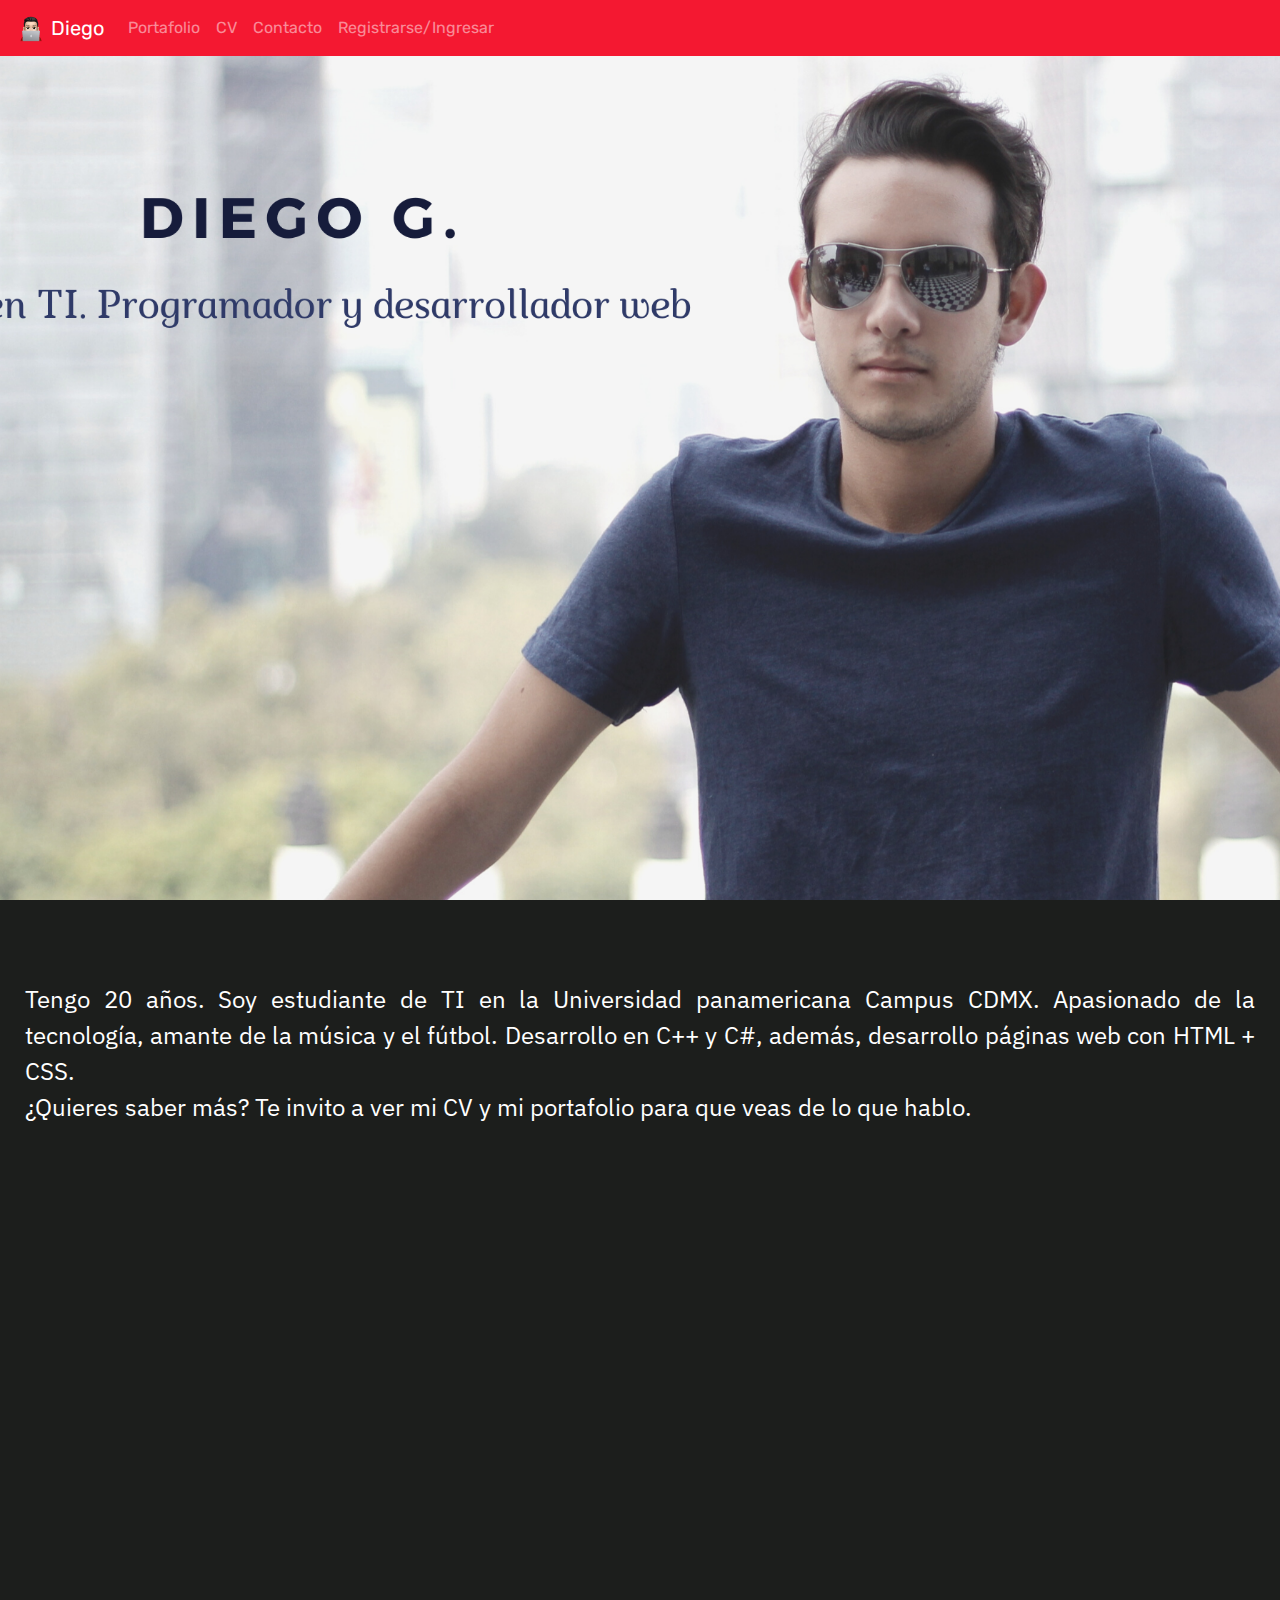
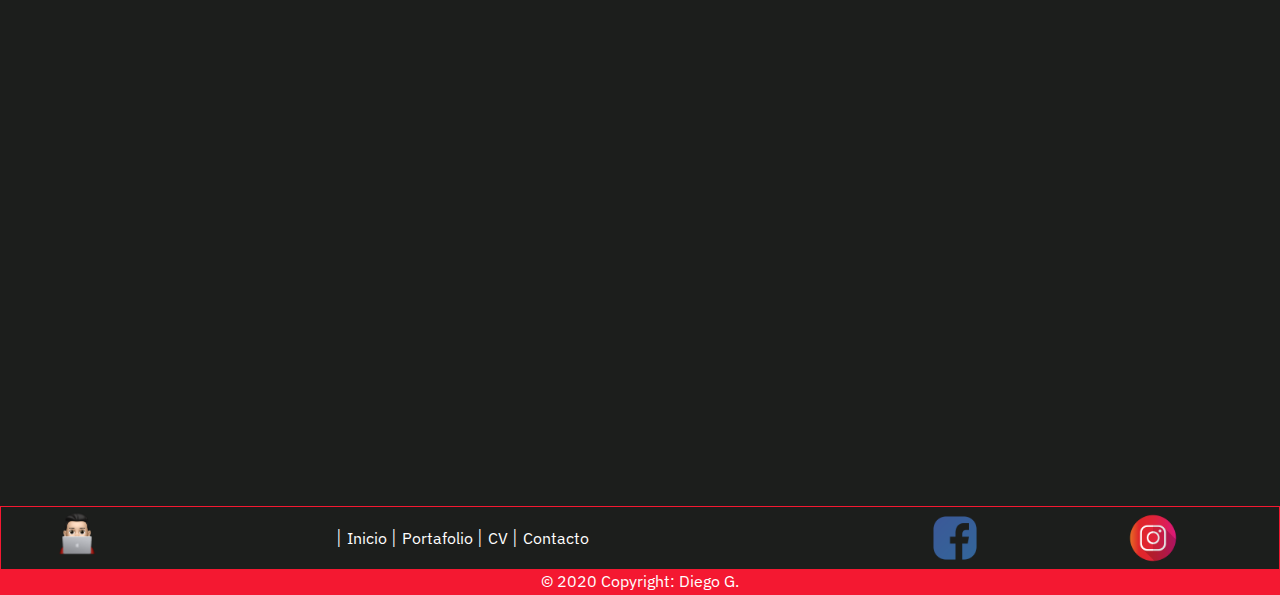
<file: index.html>
<!DOCTYPE html>
<html lang="en">
  <head>
    <meta charset="UTF-8" />
    <meta name="viewport" content="width=device-width, initial-scale=1.0" />
    <meta http-equiv="X-UA-Compatible" content="ie=edge" />
    <link rel="icon" type="image/png" href="img/memoji.PNG" />
    <link
      rel="stylesheet"
      href="https://stackpath.bootstrapcdn.com/bootstrap/4.5.2/css/bootstrap.min.css"
      integrity="sha384-JcKb8q3iqJ61gNV9KGb8thSsNjpSL0n8PARn9HuZOnIxN0hoP+VmmDGMN5t9UJ0Z"
      crossorigin="anonymous"
    />
    <link href="https://fonts.googleapis.com/css2?family=IBM+Plex+Sans:wght@200&family=Rubik:ital,wght@1,500&display=swap" rel="stylesheet"> 
    <link rel="stylesheet" href="CSS/styles.css"/>
    <title>Diego Guzmán</title>
  </head>
  <body>
          
     <nav class="navbar navbar-expand-md navbar-dark sticky-top">
         <a class="navbar-brand" href="index.html">
             <img src="img/memoji.PNG" width="30" height="30" class="d-inline-block align-top" alt="diego-memoji" >
             Diego
            </a>
             <div class="navbar-nav">
                <a class="nav-link" href="pages/Portafolio.html">Portafolio</a>
                <a class="nav-link" href="pages/CV.html">CV</a>
                <a class="nav-link" href="pages/Contacto.html">Contacto</a>
                <a class="nav-link" href="pages/reg.html">Registrarse/Ingresar</a>
            </div>
        </div>
    </nav>
    <div class="parallax" id="banner"></div>      
    <div id="aboutme">
       <p>Tengo 20 años. Soy estudiante de TI en la Universidad panamericana Campus CDMX. Apasionado de la tecnología, amante de la música y el fútbol. Desarrollo en C++ y C#, además, desarrollo páginas web con HTML + CSS.</br> ¿Quieres saber más? Te invito a ver mi CV y mi portafolio para que veas de lo que hablo. </p>
    </div>  
    <div class="parallax" id="banner"></div>
   <footer>
      <div class="container-fluid">
          <div class="row justify-content-around">
              <div class="col-md-2">
                <img src="img/memoji.PNG" height="50" width="50">
              </div>
              <div class="col-md-4 justify-content-center">
                  <p class="footerlinks">
                      <a href="index.html">Inicio</a>

                      <a href="pages/Portafolio.html">Portafolio</a>
                      
                      <a href="pages/CV.html">CV</a>
                      
                      <a href="pages/Contacto.html">Contacto</a>
                    </p>
              </div>
              <div class="col-md-4">
                <div class="row justify-content-around" id="socialesfooter">
                    <div class="col-md-1 justify-content-around">
                        <a href="https://www.facebook.com/profile.php?id=100019508301628"><img src="img/fb.png" width="50" height="50"></a>
                    </div>
                    <div class="col-md-1">
                        <a href="https://www.instagram.com/saydiegog/"><img src="img/ig.png" width="50" height="50"></a>
                    </div>   
                </div>
              </div>
          </div>
          <div class="row justify-content-center" id="copyright">
          <p> © 2020 Copyright: Diego G.</p>
          </div>
      </div>
   </footer>
  </body>
</html>
</file>
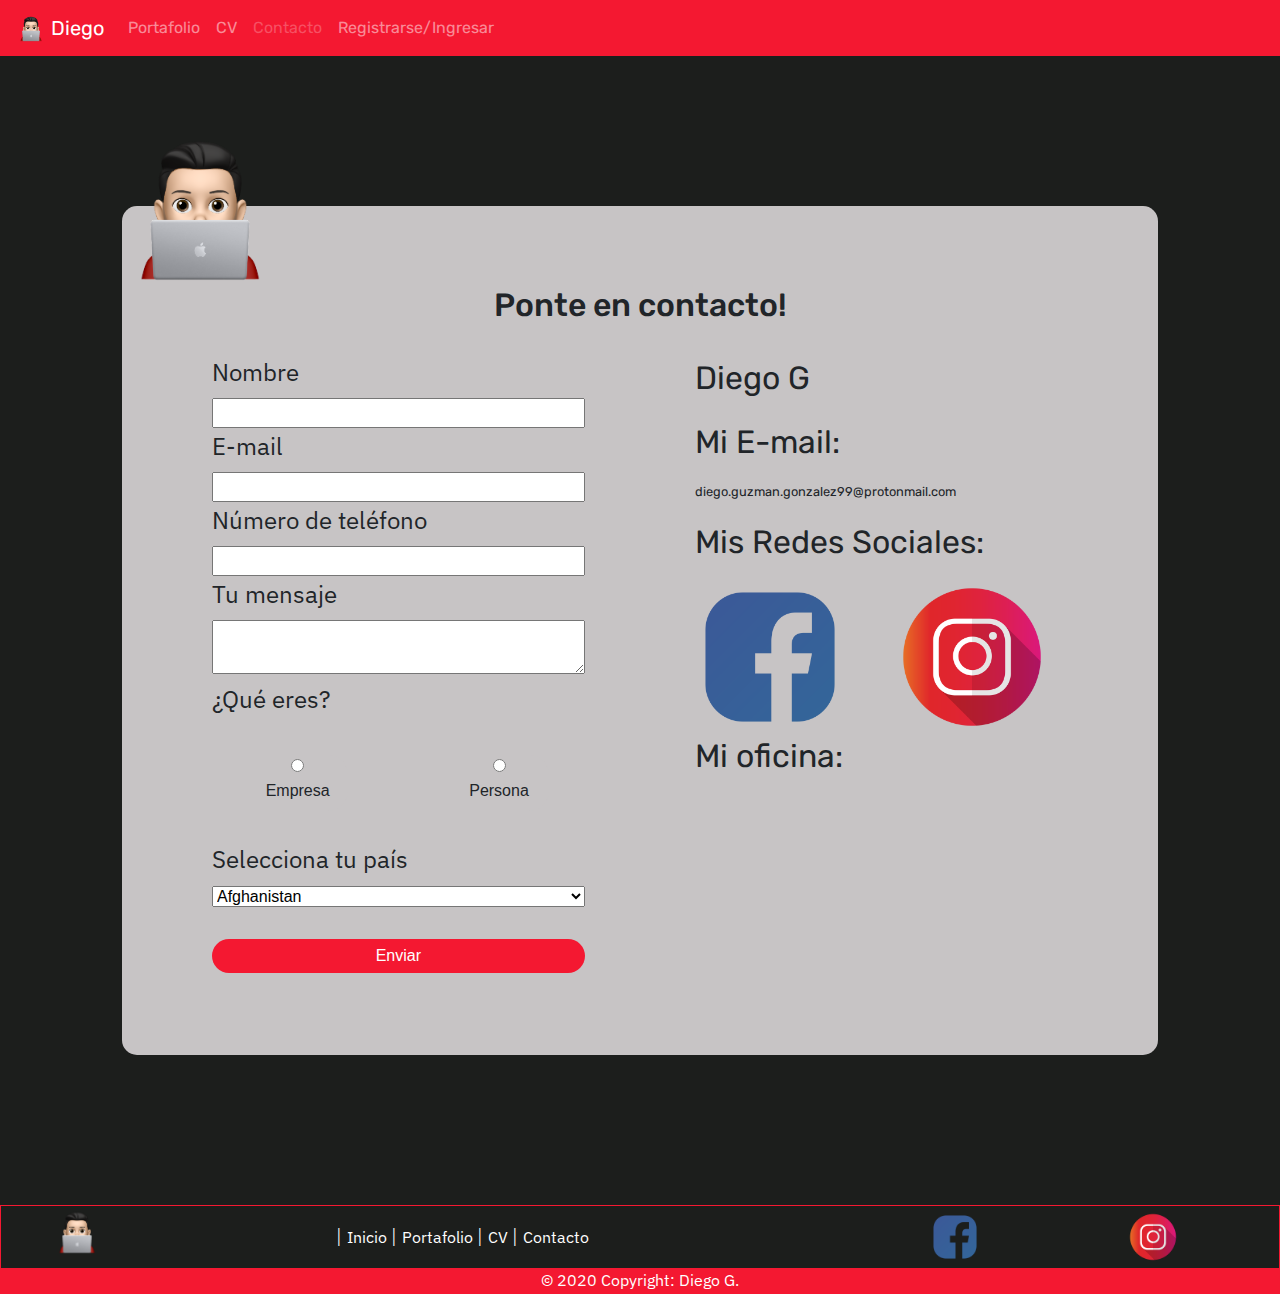
<file: pages/Contacto.html>
<!DOCTYPE html>
<html lang="en">
  <head>
    <meta charset="UTF-8" />
    <meta name="viewport" content="width=device-width, initial-scale=1.0" />
    <meta http-equiv="X-UA-Compatible" content="ie=edge" />
    <link rel="icon" type="image/png" href="../img/memoji.PNG" />
    <link
      rel="stylesheet"
      href="https://stackpath.bootstrapcdn.com/bootstrap/4.5.2/css/bootstrap.min.css"
      integrity="sha384-JcKb8q3iqJ61gNV9KGb8thSsNjpSL0n8PARn9HuZOnIxN0hoP+VmmDGMN5t9UJ0Z"
      crossorigin="anonymous"
    />
    <link href="https://fonts.googleapis.com/css2?family=IBM+Plex+Sans:wght@200&family=Rubik:ital,wght@1,500&display=swap" rel="stylesheet"> 
    <title>Contacto</title>
    <link rel="stylesheet" href="../CSS/styles.css"/>
  </head>
  <body>
          
     <nav class="navbar navbar-expand-md navbar-dark sticky-top">
         <a class="navbar-brand" href="../index.html">
             <img src="../img/memoji.PNG" width="30" height="30" class="d-inline-block align-top" alt="diego-memoji" >
             Diego
            </a>
             <div class="navbar-nav">
                <a class="nav-link" href="../pages/Portafolio.html">Portafolio</a>
                <a class="nav-link" href="../pages/CV.html">CV</a>
                <a class="nav-link disabled" href="../pages/Contacto.html">Contacto</a>
                <a class="nav-link" href="../pages/reg.html">Registrarse/Ingresar</a>
            </div>
        </div>
    </nav>
    <div class="container-fluid" id="container-contacto">
      <div class="row justify-content-around">
        <div class="col-md-10">
          <div id="contact-form">
            <h3>Ponte en contacto!</h3>
            <div class="row justify-content-around">
              <div class="col-md-5">
                    <label id="nombre">Nombre</label>
                    <input type="text" id="inputnombre" required />
                    <label id="email">E-mail</label>
                    <input type="email" id="inputemail" required />
                    <label id="numero">Número de teléfono</label>
                    <input type="number" id="inputnumero" />
                    <label id="msg">Tu mensaje</label>
                    <textarea></textarea>
                    <label id="cliente">¿Qué eres?</label>
                      <div class="row justify-content-around">
                        <div class="col-md-3" id="colempresa" >
                        <input type="radio" id="empresa" name="cliente" value="empresa" required>
                        <label for="empresa">Empresa</label>
                        </div>
                        <div class="col-md-3" id="colpersona" >
                        <input type="radio" id="persona" name="cliente" value="persona" required>
                        <label for="persona">Persona</label>
                        </div>
                      </div>
                    <label id="pais">Selecciona tu país</label>
                    <select id="inputpais" name="pais" required>
                      <option value="Afganistan">Afghanistan</option>
                      <option value="Albania">Albania</option>
                      <option value="Algeria">Algeria</option>
                      <option value="American Samoa">American Samoa</option>
                      <option value="Andorra">Andorra</option>
                      <option value="Angola">Angola</option>
                      <option value="Anguilla">Anguilla</option>
                      <option value="Antigua & Barbuda">Antigua & Barbuda</option>
                      <option value="Argentina">Argentina</option>
                      <option value="Armenia">Armenia</option>
                      <option value="Aruba">Aruba</option>
                      <option value="Australia">Australia</option>
                      <option value="Austria">Austria</option>
                      <option value="Azerbaijan">Azerbaijan</option>
                      <option value="Bahamas">Bahamas</option>
                      <option value="Bahrain">Bahrain</option>
                      <option value="Bangladesh">Bangladesh</option>
                      <option value="Barbados">Barbados</option>
                      <option value="Belarus">Belarus</option>
                      <option value="Belgium">Belgium</option>
                      <option value="Belize">Belize</option>
                      <option value="Benin">Benin</option>
                      <option value="Bermuda">Bermuda</option>
                      <option value="Bhutan">Bhutan</option>
                      <option value="Bolivia">Bolivia</option>
                      <option value="Bonaire">Bonaire</option>
                      <option value="Bosnia & Herzegovina">Bosnia & Herzegovina</option>
                      <option value="Botswana">Botswana</option>
                      <option value="Brazil">Brazil</option>
                      <option value="British Indian Ocean Ter">British Indian Ocean Ter</option>
                      <option value="Brunei">Brunei</option>
                      <option value="Bulgaria">Bulgaria</option>
                      <option value="Burkina Faso">Burkina Faso</option>
                      <option value="Burundi">Burundi</option>
                      <option value="Cambodia">Cambodia</option>
                      <option value="Cameroon">Cameroon</option>
                      <option value="Canada">Canada</option>
                      <option value="Canary Islands">Canary Islands</option>
                      <option value="Cape Verde">Cape Verde</option>
                      <option value="Cayman Islands">Cayman Islands</option>
                      <option value="Central African Republic">Central African Republic</option>
                      <option value="Chad">Chad</option>
                      <option value="Channel Islands">Channel Islands</option>
                      <option value="Chile">Chile</option>
                      <option value="China">China</option>
                      <option value="Christmas Island">Christmas Island</option>
                      <option value="Cocos Island">Cocos Island</option>
                      <option value="Colombia">Colombia</option>
                      <option value="Comoros">Comoros</option>
                      <option value="Congo">Congo</option>
                      <option value="Cook Islands">Cook Islands</option>
                      <option value="Costa Rica">Costa Rica</option>
                      <option value="Cote DIvoire">Cote DIvoire</option>
                      <option value="Croatia">Croatia</option>
                      <option value="Cuba">Cuba</option>
                      <option value="Curaco">Curacao</option>
                      <option value="Cyprus">Cyprus</option>
                      <option value="Czech Republic">Czech Republic</option>
                      <option value="Denmark">Denmark</option>
                      <option value="Djibouti">Djibouti</option>
                      <option value="Dominica">Dominica</option>
                      <option value="Dominican Republic">Dominican Republic</option>
                      <option value="East Timor">East Timor</option>
                      <option value="Ecuador">Ecuador</option>
                      <option value="Egypt">Egypt</option>
                      <option value="El Salvador">El Salvador</option>
                      <option value="Equatorial Guinea">Equatorial Guinea</option>
                      <option value="Eritrea">Eritrea</option>
                      <option value="Estonia">Estonia</option>
                      <option value="Ethiopia">Ethiopia</option>
                      <option value="Falkland Islands">Falkland Islands</option>
                      <option value="Faroe Islands">Faroe Islands</option>
                      <option value="Fiji">Fiji</option>
                      <option value="Finland">Finland</option>
                      <option value="France">France</option>
                      <option value="French Guiana">French Guiana</option>
                      <option value="French Polynesia">French Polynesia</option>
                      <option value="French Southern Ter">French Southern Ter</option>
                      <option value="Gabon">Gabon</option>
                      <option value="Gambia">Gambia</option>
                      <option value="Georgia">Georgia</option>
                      <option value="Germany">Germany</option>
                      <option value="Ghana">Ghana</option>
                      <option value="Gibraltar">Gibraltar</option>
                      <option value="Great Britain">Great Britain</option>
                      <option value="Greece">Greece</option>
                      <option value="Greenland">Greenland</option>
                      <option value="Grenada">Grenada</option>
                      <option value="Guadeloupe">Guadeloupe</option>
                      <option value="Guam">Guam</option>
                      <option value="Guatemala">Guatemala</option>
                      <option value="Guinea">Guinea</option>
                      <option value="Guyana">Guyana</option>
                      <option value="Haiti">Haiti</option>
                      <option value="Hawaii">Hawaii</option>
                      <option value="Honduras">Honduras</option>
                      <option value="Hong Kong">Hong Kong</option>
                      <option value="Hungary">Hungary</option>
                      <option value="Iceland">Iceland</option>
                      <option value="Indonesia">Indonesia</option>
                      <option value="India">India</option>
                      <option value="Iran">Iran</option>
                      <option value="Iraq">Iraq</option>
                      <option value="Ireland">Ireland</option>
                      <option value="Isle of Man">Isle of Man</option>
                      <option value="Israel">Israel</option>
                      <option value="Italy">Italy</option>
                      <option value="Jamaica">Jamaica</option>
                      <option value="Japan">Japan</option>
                      <option value="Jordan">Jordan</option>
                      <option value="Kazakhstan">Kazakhstan</option>
                      <option value="Kenya">Kenya</option>
                      <option value="Kiribati">Kiribati</option>
                      <option value="Korea North">Korea North</option>
                      <option value="Korea Sout">Korea South</option>
                      <option value="Kuwait">Kuwait</option>
                      <option value="Kyrgyzstan">Kyrgyzstan</option>
                      <option value="Laos">Laos</option>
                      <option value="Latvia">Latvia</option>
                      <option value="Lebanon">Lebanon</option>
                      <option value="Lesotho">Lesotho</option>
                      <option value="Liberia">Liberia</option>
                      <option value="Libya">Libya</option>
                      <option value="Liechtenstein">Liechtenstein</option>
                      <option value="Lithuania">Lithuania</option>
                      <option value="Luxembourg">Luxembourg</option>
                      <option value="Macau">Macau</option>
                      <option value="Macedonia">Macedonia</option>
                      <option value="Madagascar">Madagascar</option>
                      <option value="Malaysia">Malaysia</option>
                      <option value="Malawi">Malawi</option>
                      <option value="Maldives">Maldives</option>
                      <option value="Mali">Mali</option>
                      <option value="Malta">Malta</option>
                      <option value="Marshall Islands">Marshall Islands</option>
                      <option value="Martinique">Martinique</option>
                      <option value="Mauritania">Mauritania</option>
                      <option value="Mauritius">Mauritius</option>
                      <option value="Mayotte">Mayotte</option>
                      <option value="Mexico">Mexico</option>
                      <option value="Midway Islands">Midway Islands</option>
                      <option value="Moldova">Moldova</option>
                      <option value="Monaco">Monaco</option>
                      <option value="Mongolia">Mongolia</option>
                      <option value="Montserrat">Montserrat</option>
                      <option value="Morocco">Morocco</option>
                      <option value="Mozambique">Mozambique</option>
                      <option value="Myanmar">Myanmar</option>
                      <option value="Nambia">Nambia</option>
                      <option value="Nauru">Nauru</option>
                      <option value="Nepal">Nepal</option>
                      <option value="Netherland Antilles">Netherland Antilles</option>
                      <option value="Netherlands">Netherlands (Holland, Europe)</option>
                      <option value="Nevis">Nevis</option>
                      <option value="New Caledonia">New Caledonia</option>
                      <option value="New Zealand">New Zealand</option>
                      <option value="Nicaragua">Nicaragua</option>
                      <option value="Niger">Niger</option>
                      <option value="Nigeria">Nigeria</option>
                      <option value="Niue">Niue</option>
                      <option value="Norfolk Island">Norfolk Island</option>
                      <option value="Norway">Norway</option>
                      <option value="Oman">Oman</option>
                      <option value="Pakistan">Pakistan</option>
                      <option value="Palau Island">Palau Island</option>
                      <option value="Palestine">Palestine</option>
                      <option value="Panama">Panama</option>
                      <option value="Papua New Guinea">Papua New Guinea</option>
                      <option value="Paraguay">Paraguay</option>
                      <option value="Peru">Peru</option>
                      <option value="Phillipines">Philippines</option>
                      <option value="Pitcairn Island">Pitcairn Island</option>
                      <option value="Poland">Poland</option>
                      <option value="Portugal">Portugal</option>
                      <option value="Puerto Rico">Puerto Rico</option>
                      <option value="Qatar">Qatar</option>
                      <option value="Republic of Montenegro">Republic of Montenegro</option>
                      <option value="Republic of Serbia">Republic of Serbia</option>
                      <option value="Reunion">Reunion</option>
                      <option value="Romania">Romania</option>
                      <option value="Russia">Russia</option>
                      <option value="Rwanda">Rwanda</option>
                      <option value="St Barthelemy">St Barthelemy</option>
                      <option value="St Eustatius">St Eustatius</option>
                      <option value="St Helena">St Helena</option>
                      <option value="St Kitts-Nevis">St Kitts-Nevis</option>
                      <option value="St Lucia">St Lucia</option>
                      <option value="St Maarten">St Maarten</option>
                      <option value="St Pierre & Miquelon">St Pierre & Miquelon</option>
                      <option value="St Vincent & Grenadines">St Vincent & Grenadines</option>
                      <option value="Saipan">Saipan</option>
                      <option value="Samoa">Samoa</option>
                      <option value="Samoa American">Samoa American</option>
                      <option value="San Marino">San Marino</option>
                      <option value="Sao Tome & Principe">Sao Tome & Principe</option>
                      <option value="Saudi Arabia">Saudi Arabia</option>
                      <option value="Senegal">Senegal</option>
                      <option value="Seychelles">Seychelles</option>
                      <option value="Sierra Leone">Sierra Leone</option>
                      <option value="Singapore">Singapore</option>
                      <option value="Slovakia">Slovakia</option>
                      <option value="Slovenia">Slovenia</option>
                      <option value="Solomon Islands">Solomon Islands</option>
                      <option value="Somalia">Somalia</option>
                      <option value="South Africa">South Africa</option>
                      <option value="Spain">Spain</option>
                      <option value="Sri Lanka">Sri Lanka</option>
                      <option value="Sudan">Sudan</option>
                      <option value="Suriname">Suriname</option>
                      <option value="Swaziland">Swaziland</option>
                      <option value="Sweden">Sweden</option>
                      <option value="Switzerland">Switzerland</option>
                      <option value="Syria">Syria</option>
                      <option value="Tahiti">Tahiti</option>
                      <option value="Taiwan">Taiwan</option>
                      <option value="Tajikistan">Tajikistan</option>
                      <option value="Tanzania">Tanzania</option>
                      <option value="Thailand">Thailand</option>
                      <option value="Togo">Togo</option>
                      <option value="Tokelau">Tokelau</option>
                      <option value="Tonga">Tonga</option>
                      <option value="Trinidad & Tobago">Trinidad & Tobago</option>
                      <option value="Tunisia">Tunisia</option>
                      <option value="Turkey">Turkey</option>
                      <option value="Turkmenistan">Turkmenistan</option>
                      <option value="Turks & Caicos Is">Turks & Caicos Is</option>
                      <option value="Tuvalu">Tuvalu</option>
                      <option value="Uganda">Uganda</option>
                      <option value="United Kingdom">United Kingdom</option>
                      <option value="Ukraine">Ukraine</option>
                      <option value="United Arab Erimates">United Arab Emirates</option>
                      <option value="United States of America">United States of America</option>
                      <option value="Uraguay">Uruguay</option>
                      <option value="Uzbekistan">Uzbekistan</option>
                      <option value="Vanuatu">Vanuatu</option>
                      <option value="Vatican City State">Vatican City State</option>
                      <option value="Venezuela">Venezuela</option>
                      <option value="Vietnam">Vietnam</option>
                      <option value="Virgin Islands (Brit)">Virgin Islands (Brit)</option>
                      <option value="Virgin Islands (USA)">Virgin Islands (USA)</option>
                      <option value="Wake Island">Wake Island</option>
                      <option value="Wallis & Futana Is">Wallis & Futana Is</option>
                      <option value="Yemen">Yemen</option>
                      <option value="Zaire">Zaire</option>
                      <option value="Zambia">Zambia</option>
                      <option value="Zimbabwe">Zimbabwe</option>
                    </select>
                    <input type="submit" value="Enviar" />
              </div>
              <div class="col-md-5"
                id="contacto-info">
                <p id="minombre">Diego G</p>
                <p id="miemail">Mi E-mail: <p> 
                  <p id="protonmail">diego.guzman.gonzalez99@protonmail.com</p>
                  <p id="redes">Mis Redes Sociales:</p>
                  <div class="row justify-content-around">
                    <div class="col-md">
                        <a href="https://www.facebook.com/profile.php?id=100019508301628"><img src="../img/fb.png" id="mifacebook" width="150" height="150"></a>
                    </div>
                    <div class="col-md">
                        <a href="https://www.instagram.com/saydiegog/"><img src="../img/ig.png" id="miinstagram" width="150" height="150"></a>
                    </div>   
                  </div>
              <p id="oficina">Mi oficina:</p>
              <div class="map-responsive">
              <iframe src="https://www.google.com/maps/embed?pb=!1m18!1m12!1m3!1d3760.7299739635064!2d-99.23640628552421!3d19.510249886840256!2m3!1f0!2f0!3f0!3m2!1i1024!2i768!4f13.1!3m3!1m2!1s0x85d20327f3afddf3%3A0x95f50214869a519a!2sPlaza%20Sat%C3%A9lite!5e0!3m2!1ses!2smx!4v1599416828967!5m2!1ses!2smx" width="600" height="450" frameborder="0" style="border:0;" allowfullscreen="" aria-hidden="false" tabindex="0"></iframe>
              </div>
          </div>
      </div> 
    </div>
  </div>
</div> 
<div class=" col-md-5 justify-content-around" id="memoji-contacto">
    <img class="img-fluid" src="../img/memoji.PNG">
</div>
</div>
<footer>
    <div class="container-fluid">
        <div class="row justify-content-around">
            <div class="col-md-2">
              <img src="../img/memoji.PNG" height="50" width="50">
            </div>
            <div class="col-md-4 justify-content-center">
                <p class="footerlinks">
                    <a href="index.html">Inicio</a>

                    <a href="pages/Portafolio.html">Portafolio</a>
                    
                    <a href="pages/CV.html">CV</a>
                    
                    <a href="pages/Contacto.html">Contacto</a>
                  </p>
            </div>
            <div class="col-md-4">
              <div class="row justify-content-around" id="socialesfooter">
                  <div class="col-md-1 justify-content-around">
                      <a href="https://www.facebook.com/profile.php?id=100019508301628"><img src="../img/fb.png" width="50" height="50"></a>
                  </div>
                  <div class="col-md-1">
                      <a href="https://www.instagram.com/saydiegog/"><img src="../img/ig.png" width="50" height="50"></a>
                  </div>   
              </div>
            </div>
        </div>
        <div class="row justify-content-center" id="copyright">
          <p> © 2020 Copyright: Diego G.</p>
          </div>
    </div>
 </footer>
  
  </body>
</html>
</file>
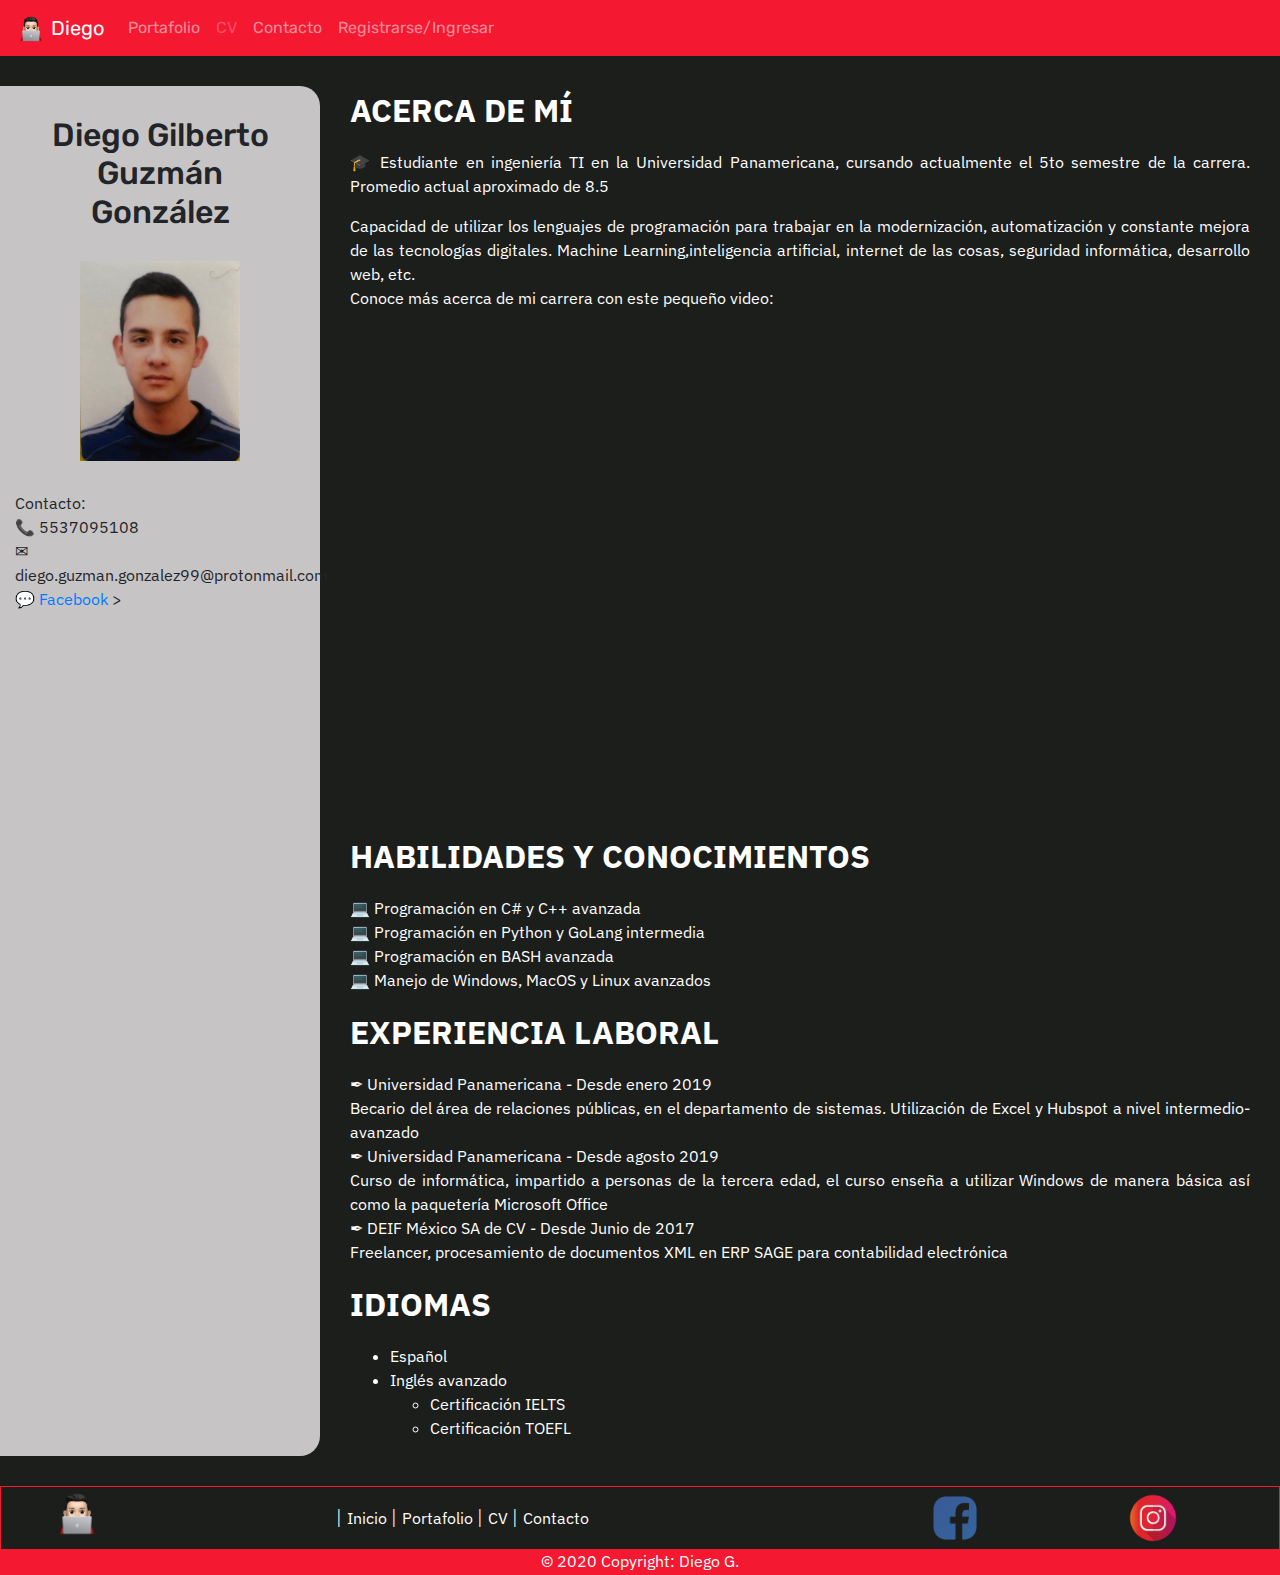
<file: pages/CV.html>
<!DOCTYPE html>
<html lang="en">
  <head>
    <meta charset="UTF-8" />
    <meta name="viewport" content="width=device-width, initial-scale=1.0" />
    <meta http-equiv="X-UA-Compatible" content="ie=edge" />
    <link rel="icon" type="image/png" href="../img/memoji.PNG" />
    <link
      rel="stylesheet"
      href="https://stackpath.bootstrapcdn.com/bootstrap/4.5.2/css/bootstrap.min.css"
      integrity="sha384-JcKb8q3iqJ61gNV9KGb8thSsNjpSL0n8PARn9HuZOnIxN0hoP+VmmDGMN5t9UJ0Z"
      crossorigin="anonymous"
    />
    <link href="https://fonts.googleapis.com/css2?family=IBM+Plex+Sans:wght@200&family=Rubik:ital,wght@1,500&display=swap" rel="stylesheet"> 
    <title>CV</title>
    <link rel="stylesheet" href="../CSS/styles.css"/>
  </head>
  <body>
          
     <nav class="navbar navbar-expand-md navbar-dark sticky-top">
         <a class="navbar-brand" href="../index.html">
             <img src="../img/memoji.PNG" width="30" height="30" class="d-inline-block align-top" alt="diego-memoji" >
             Diego
            </a>
             <div class="navbar-nav">
                <a class="nav-link" href="../pages/Portafolio.html">Portafolio</a>
                <a class="nav-link disabled" href="#">CV</a>
                <a class="nav-link" href="../pages/Contacto.html">Contacto</a>
                <a class="nav-link" href="../pages/reg.html">Registrarse/Ingresar</a>
            </div>
        </div>
    </nav>
    <div class="container-fluid">
        <div class="row">
            <div class="col-md-3">
                <h2>Diego Gilberto Guzmán González</h2>
                <img src="../img/foto.jpg" alt="Diego" width="160" height="200" />
                    
                        <ul class="list-unstyled" id="contacto">
                        Contacto:
                        <li>&#x1F4DE 5537095108</li>
                        <li>&#x2709 diego.guzman.gonzalez99@protonmail.com</li>
                        <li>&#x1F4AC <a href="https://www.facebook.com/profile.php?id=100019508301628"
                        >Facebook</a>
                        ></li>
                    
                </div>
            <div class="col-md-9">
                  <p class="text-uppercase">Acerca de mí</p>
                  <p>
                    &#x1F393 Estudiante en ingeniería TI en la Universidad Panamericana, cursando
                    actualmente el 5to semestre de la carrera. Promedio actual aproximado
                    de 8.5
                   
                  <p id="perfil-profesional">
                    Capacidad de utilizar los lenguajes de programación para trabajar en
                    la modernización, automatización y constante mejora de las tecnologías
                    digitales. Machine Learning,inteligencia artificial, internet de las
                    cosas, seguridad informática, desarrollo web, etc. </br>
                    Conoce más acerca de mi carrera con este pequeño video:
                </p>
                <div class="embed-container">
                <iframe width="560" height="315" src="https://www.youtube.com/embed/XqyqBMUAY9w" frameborder="0" allow="accelerometer; autoplay; encrypted-media; gyroscope; picture-in-picture" allowfullscreen></iframe>
                  </p>
                </div>
                  <p class="text-uppercase">Habilidades y conocimientos</p>
                  <ul class="list-unstyled">
                    <li>&#x1F4BB Programación en C# y C++ avanzada</li>
                    <li>&#x1F4BB Programación en Python y GoLang intermedia</li>
                    <li>&#x1F4BB Programación en BASH avanzada</li>
                    <li>&#x1F4BB Manejo de Windows, MacOS y Linux avanzados</li>
                  </ul>
                  <p class="text-uppercase">Experiencia laboral</p>
                  <ul class="list-unstyled">
                    <li>
                      &#x2712 Universidad Panamericana - Desde enero 2019<br />Becario del área de
                      relaciones públicas, en el departamento de sistemas. Utilización de
                      Excel y Hubspot a nivel intermedio-avanzado
                    </li>
                    <li>
                      &#x2712 Universidad Panamericana - Desde agosto 2019<br />
                      Curso de informática, impartido a personas de la tercera edad, el
                      curso enseña a utilizar Windows de manera básica así como la
                      paquetería Microsoft Office
                    </li>
                    <li>
                      &#x2712 DEIF México SA de CV - Desde Junio de 2017<br />
                      Freelancer, procesamiento de documentos XML en ERP SAGE para
                      contabilidad electrónica
                    </li>
                  </ul> 
                  <p class="text-uppercase">Idiomas</p>
                  <ul>
                    <li>Español</li>
                    <li>Inglés avanzado</li>
                    <ul>
                        <li>Certificación IELTS</li>
                        <li>Certificación TOEFL</li>
                    </ul>
                  </ul>
            </div>
        </div>
            
    </div>
           
    <footer>
        <div class="container-fluid">
            <div class="row justify-content-around">
                <div class="col-md-2">
                  <img src="../img/memoji.PNG" height="50" width="50">
                </div>
                <div class="col-md-4 justify-content-center">
                    <p class="footerlinks">
                        <a href="index.html">Inicio</a>
  
                        <a href="pages/Portafolio.html">Portafolio</a>
                        
                        <a href="pages/CV.html">CV</a>
                        
                        <a href="pages/Contacto.html">Contacto</a>
                      </p>
                </div>
                <div class="col-md-4">
                  <div class="row justify-content-around" id="socialesfooter">
                      <div class="col-md-1 justify-content-around">
                          <a href="https://www.facebook.com/profile.php?id=100019508301628"><img src="../img/fb.png" width="50" height="50"></a>
                      </div>
                      <div class="col-md-1">
                          <a href="https://www.instagram.com/saydiegog/"><img src="../img/ig.png" width="50" height="50"></a>
                      </div>   
                  </div>
                </div>
            </div>
            <div class="row justify-content-center" id="copyright">
              <p> © 2020 Copyright: Diego G.</p>
              </div>
        </div>
     </footer>
  </body>
</html>
</file>
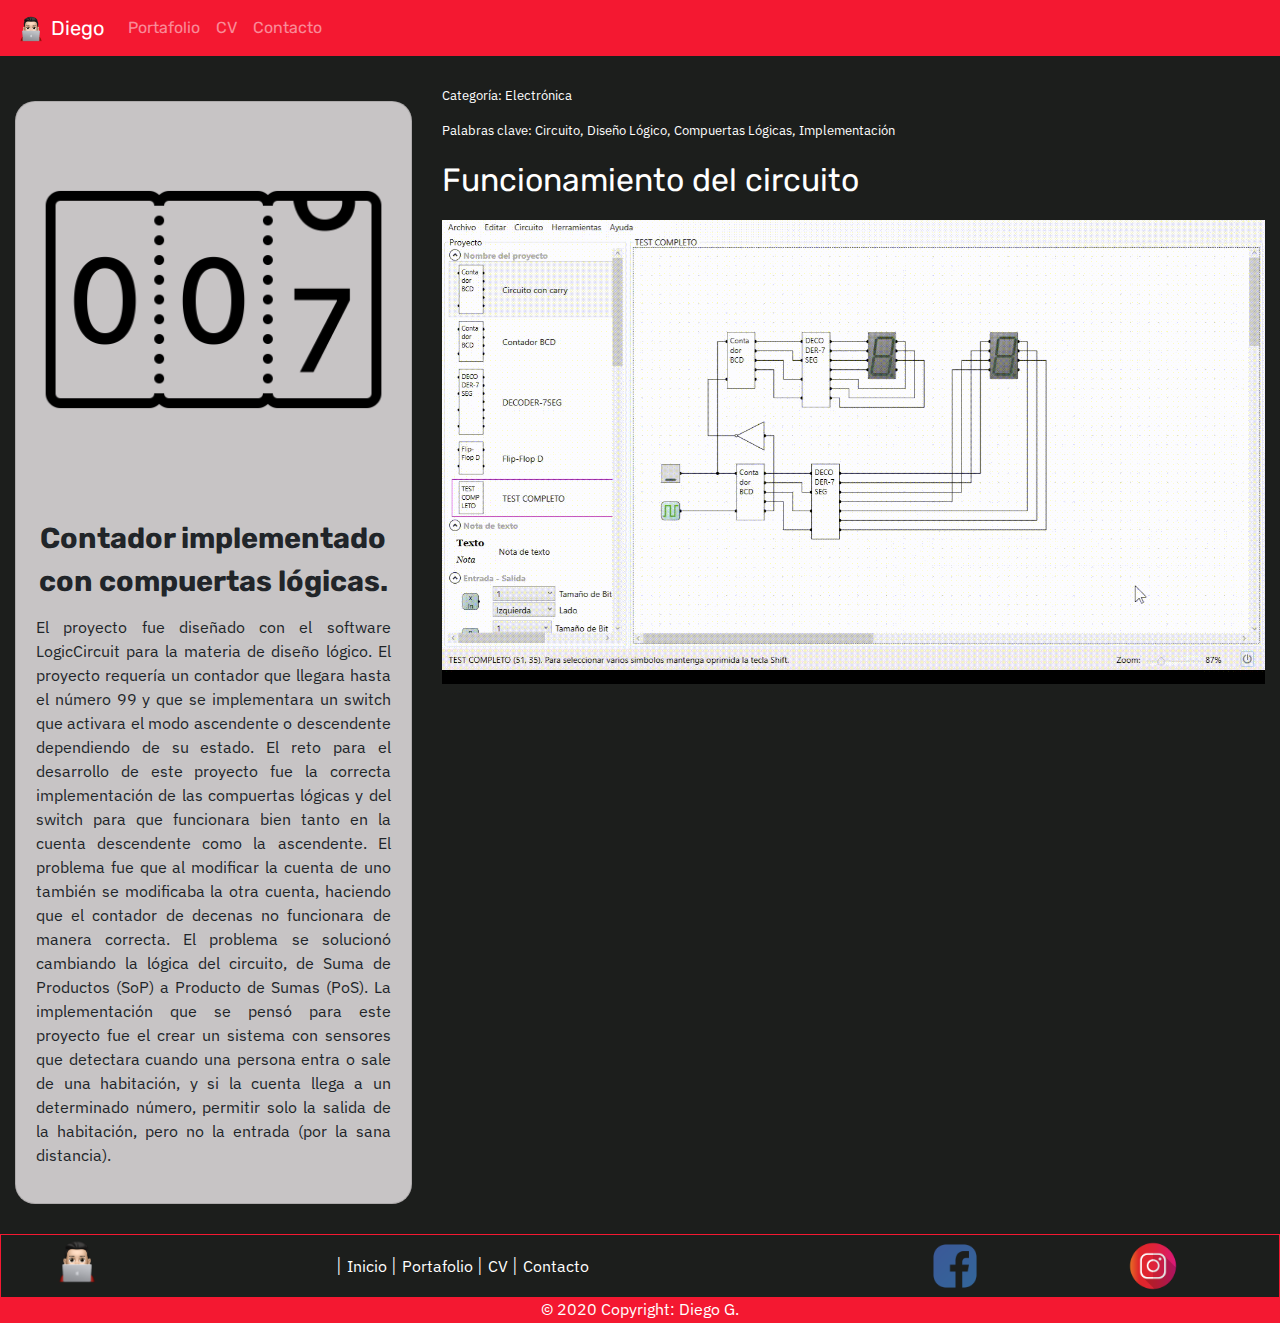
<file: pages/proyectocounter.html>
<!DOCTYPE html>
<html lang="en">
  <head>
    <meta charset="UTF-8" />
    <meta name="viewport" content="width=device-width, initial-scale=1.0" />
    <meta http-equiv="X-UA-Compatible" content="ie=edge" />
    <link rel="icon" type="image/png" href="../img/memoji.PNG" />
    <link
      rel="stylesheet"
      href="https://stackpath.bootstrapcdn.com/bootstrap/4.5.2/css/bootstrap.min.css"
      integrity="sha384-JcKb8q3iqJ61gNV9KGb8thSsNjpSL0n8PARn9HuZOnIxN0hoP+VmmDGMN5t9UJ0Z"
      crossorigin="anonymous"
    />
    <link href="https://fonts.googleapis.com/css2?family=IBM+Plex+Sans:wght@200&family=Rubik:ital,wght@1,500&display=swap" rel="stylesheet"> 
    <title>Contador</title>
    <link rel="stylesheet" href="../CSS/styles.css"/>
  </head>
  <body>
          
     <nav class="navbar navbar-expand-md navbar-dark sticky-top">
         <a class="navbar-brand" href="../index.html">
             <img src="../img/memoji.PNG" width="30" height="30" class="d-inline-block align-top" alt="diego-memoji" >
             Diego
            </a>
             <div class="navbar-nav">
                <a class="nav-link" href="../pages/Portafolio.html">Portafolio</a>
                <a class="nav-link" href="../pages/CV.html">CV</a>
                <a class="nav-link" href="../pages/Contacto.html">Contacto</a>
            </div>
        </div>
    </nav>
    <div class="container-fluid" id="container-portafolio">
      <div class="row">
          <div class="col-md-4">
            <div class="card" style="width: 100%;">
              <img class="card-img-top" src="../img/counter.png" alt="Proyecto Counter">
              <div class="card-body">
                <p class="card-title">Contador implementado con compuertas lógicas.</p>
                <p id="desccounter">El proyecto fue diseñado con el software LogicCircuit para la materia de diseño lógico. El proyecto requería un contador que llegara hasta el número 99 y que se implementara un switch que activara el modo ascendente o descendente dependiendo de su estado. El reto para el desarrollo de este proyecto fue la correcta implementación de las compuertas lógicas y del switch para que funcionara bien tanto en la cuenta descendente como la ascendente. El problema fue que al modificar la cuenta de uno también se modificaba la otra cuenta, haciendo que el contador de decenas no funcionara de manera correcta. El problema se solucionó cambiando la lógica del circuito, de Suma de Productos (SoP) a Producto de Sumas (PoS). La implementación que se pensó para este proyecto fue el crear un sistema con sensores que detectara cuando una persona entra o sale de una habitación, y si la cuenta llega a un determinado número, permitir solo la salida de la habitación, pero no la entrada (por la sana distancia).
                </p>
              </div>
            </div>
         </div>

          <div class="col-md-8">
              <p id="categoria">Categoría: Electrónica</p>
              <p id="palabrasclave">Palabras clave: Circuito, Diseño Lógico, Compuertas Lógicas, Implementación</p>
          <p id="Titulocpp">Funcionamiento del circuito</p>
          <img class="img-fluid" src="../img/Proyectocounter.gif" alt="Funcionamiento Counter">

          </div>
      </div>   
  </div>
  <footer>
      <div class="container-fluid">
          <div class="row justify-content-around">
              <div class="col-md-2">
                <img src="../img/memoji.PNG" height="50" width="50">
              </div>
              <div class="col-md-4 justify-content-center">
                  <p class="footerlinks">
                      <a href="index.html">Inicio</a>

                      <a href="pages/Portafolio.html">Portafolio</a>
                      
                      <a href="pages/CV.html">CV</a>
                      
                      <a href="pages/Contacto.html">Contacto</a>
                    </p>
              </div>
              <div class="col-md-4">
                <div class="row justify-content-around" id="socialesfooter">
                    <div class="col-md-1 justify-content-around">
                        <a href="https://www.facebook.com/profile.php?id=100019508301628"><img src="../img/fb.png" width="50" height="50"></a>
                    </div>
                    <div class="col-md-1">
                        <a href="https://www.instagram.com/saydiegog/"><img src="../img/ig.png" width="50" height="50"></a>
                    </div>   
                </div>
              </div>
          </div>
          <div class="row justify-content-center" id="copyright">
            <p> © 2020 Copyright: Diego G.</p>
            </div>
      </div>
   </footer>
  </body>
</html>
</file>
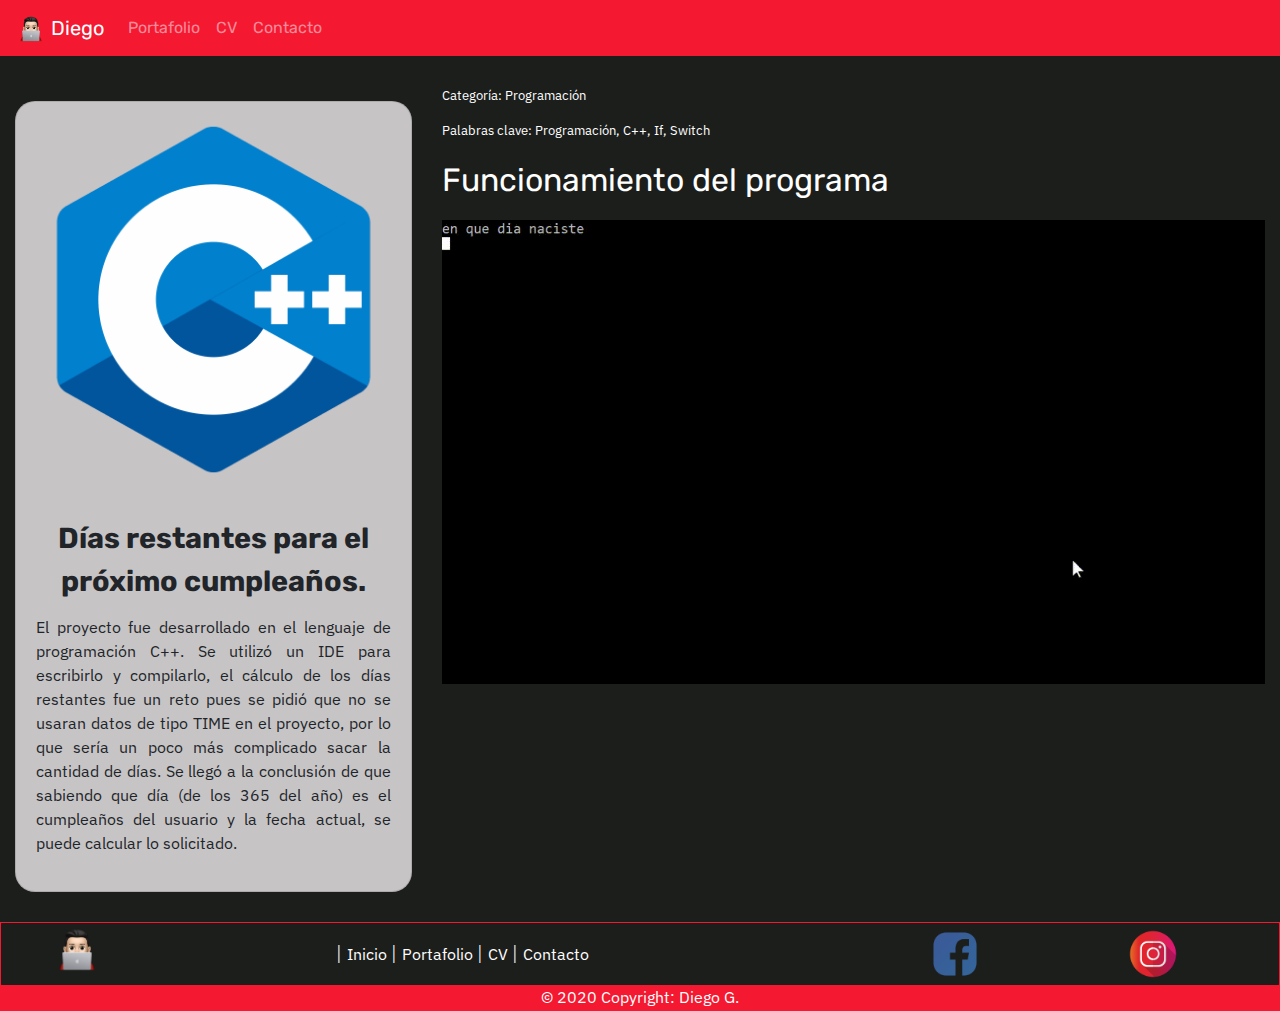
<file: pages/proyectocpp.html>
<!DOCTYPE html>
<html lang="en">
  <head>
    <meta charset="UTF-8" />
    <meta name="viewport" content="width=device-width, initial-scale=1.0" />
    <meta http-equiv="X-UA-Compatible" content="ie=edge" />
    <link rel="icon" type="image/png" href="../img/memoji.PNG" />
    <link
      rel="stylesheet"
      href="https://stackpath.bootstrapcdn.com/bootstrap/4.5.2/css/bootstrap.min.css"
      integrity="sha384-JcKb8q3iqJ61gNV9KGb8thSsNjpSL0n8PARn9HuZOnIxN0hoP+VmmDGMN5t9UJ0Z"
      crossorigin="anonymous"
    />
    <link href="https://fonts.googleapis.com/css2?family=IBM+Plex+Sans:wght@200&family=Rubik:ital,wght@1,500&display=swap" rel="stylesheet"> 
    <title>Cumpleaños</title>
    <link rel="stylesheet" href="../CSS/styles.css"/>
  </head>
  <body>
          
     <nav class="navbar navbar-expand-md navbar-dark sticky-top">
         <a class="navbar-brand" href="../index.html">
             <img src="../img/memoji.PNG" width="30" height="30" class="d-inline-block align-top" alt="diego-memoji" >
             Diego
            </a>
             <div class="navbar-nav">
                <a class="nav-link" href="../pages/Portafolio.html">Portafolio</a>
                <a class="nav-link" href="../pages/CV.html">CV</a>
                <a class="nav-link" href="../pages/Contacto.html">Contacto</a>
            </div>
        </div>
    </nav>
    <div class="container-fluid" id="container-portafolio">
      <div class="row">
          <div class="col-md-4">
            <div class="card" style="width: 100%;">
              <img class="card-img-top" src="../img/c++.png" alt="Proyecto C++">
              <div class="card-body">
                <p class="card-title">Días restantes para el próximo cumpleaños.</p>
                <p id="desccpp">El proyecto fue desarrollado en el lenguaje de programación C++. Se utilizó un IDE para escribirlo y compilarlo, el cálculo de los días restantes fue un reto pues se pidió que no se usaran datos de tipo TIME en el proyecto, por lo que sería un poco más complicado sacar la cantidad de días. Se llegó a la conclusión de que sabiendo que día (de los 365 del año) es el cumpleaños del usuario y la fecha actual, se puede calcular lo solicitado. 
                </p>
              </div>
            </div>
         </div>

          <div class="col-md-8">
              <p id="categoria">Categoría: Programación</p>
              <p id="palabrasclave">Palabras clave: Programación, C++, If, Switch</p>
          <p id="Titulocpp">Funcionamiento del programa</p>
          <img class="img-fluid" src="../img/proyectocpp.gif" alt="Funcionamientocpp">
          </div>
      </div>   
  </div>
  <footer>
      <div class="container-fluid">
          <div class="row justify-content-around">
              <div class="col-md-2">
                <img src="../img/memoji.PNG" height="50" width="50">
              </div>
              <div class="col-md-4 justify-content-center">
                  <p class="footerlinks">
                      <a href="index.html">Inicio</a>

                      <a href="pages/Portafolio.html">Portafolio</a>
                      
                      <a href="pages/CV.html">CV</a>
                      
                      <a href="pages/Contacto.html">Contacto</a>
                    </p>
              </div>
              <div class="col-md-4">
                <div class="row justify-content-around" id="socialesfooter">
                    <div class="col-md-1 justify-content-around">
                        <a href="https://www.facebook.com/profile.php?id=100019508301628"><img src="../img/fb.png" width="50" height="50"></a>
                    </div>
                    <div class="col-md-1">
                        <a href="https://www.instagram.com/saydiegog/"><img src="../img/ig.png" width="50" height="50"></a>
                    </div>   
                </div>
              </div>
          </div>
          <div class="row justify-content-center" id="copyright">
            <p> © 2020 Copyright: Diego G.</p>
            </div>
      </div>
   </footer>
  </body>
</html>
</file>
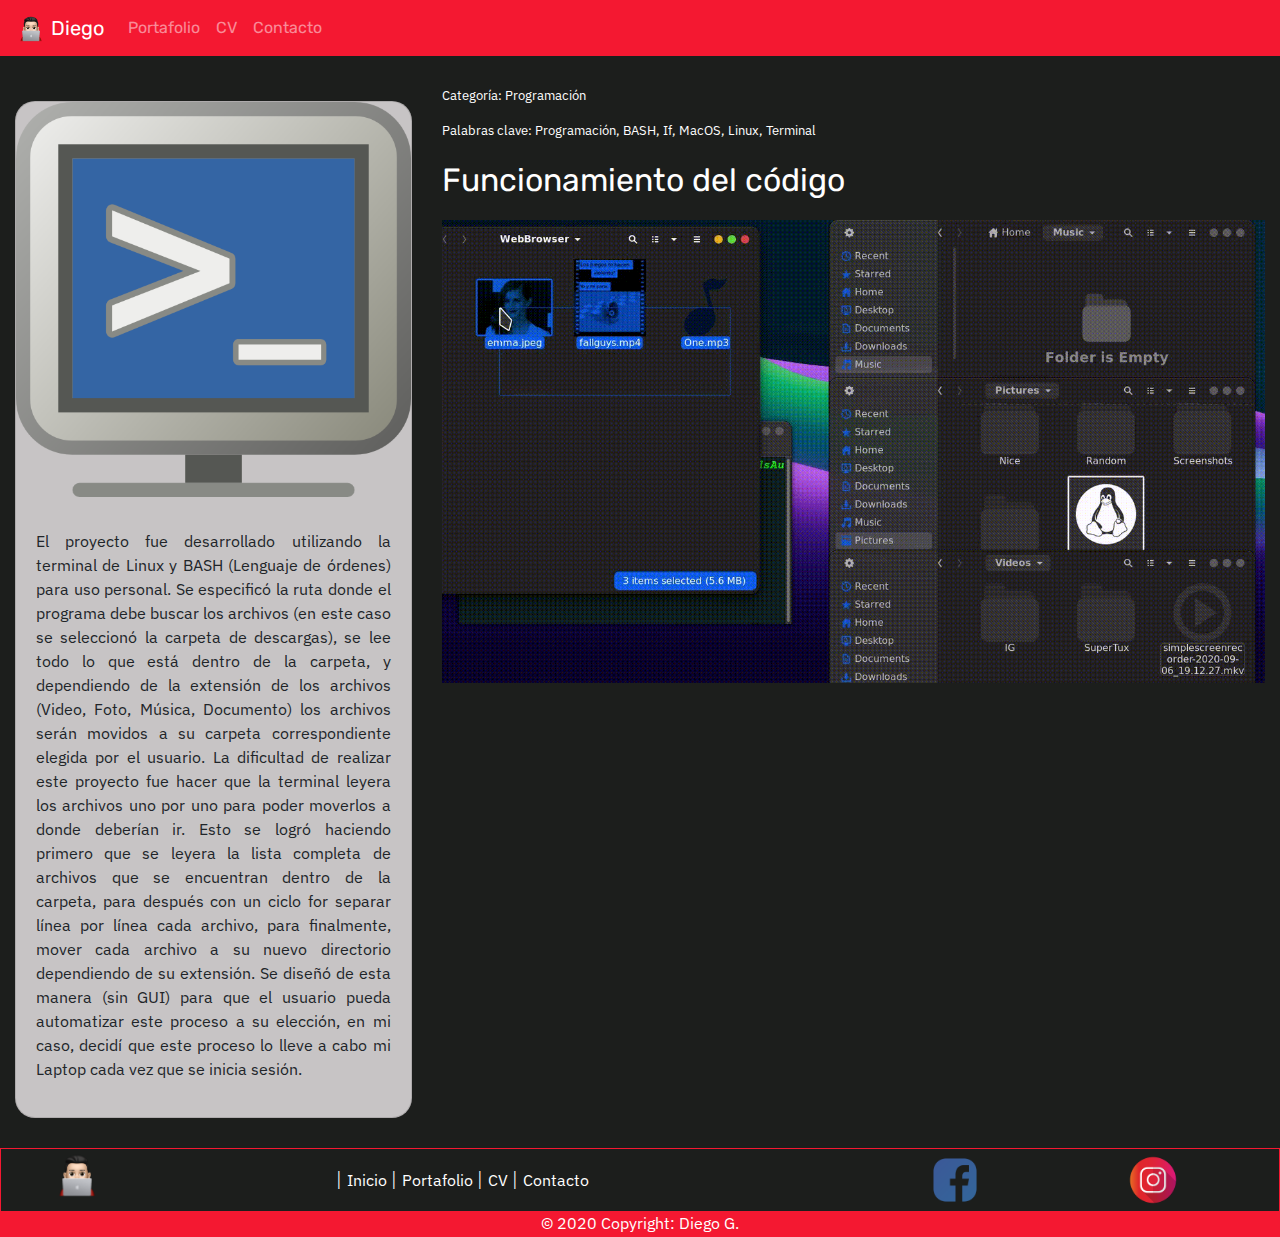
<file: pages/proyectoorganizador.html>
<!DOCTYPE html>
<html lang="en">
  <head>
    <meta charset="UTF-8" />
    <meta name="viewport" content="width=device-width, initial-scale=1.0" />
    <meta http-equiv="X-UA-Compatible" content="ie=edge" />
    <link rel="icon" type="image/png" href="../img/memoji.PNG" />
    <link
      rel="stylesheet"
      href="https://stackpath.bootstrapcdn.com/bootstrap/4.5.2/css/bootstrap.min.css"
      integrity="sha384-JcKb8q3iqJ61gNV9KGb8thSsNjpSL0n8PARn9HuZOnIxN0hoP+VmmDGMN5t9UJ0Z"
      crossorigin="anonymous"
    />
    <link href="https://fonts.googleapis.com/css2?family=IBM+Plex+Sans:wght@200&family=Rubik:ital,wght@1,500&display=swap" rel="stylesheet"> 
    <title>Organizador</title>
    <link rel="stylesheet" href="../CSS/styles.css"/>
  </head>
  <body>
          
     <nav class="navbar navbar-expand-md navbar-dark sticky-top">
         <a class="navbar-brand" href="../index.html">
             <img src="../img/memoji.PNG" width="30" height="30" class="d-inline-block align-top" alt="diego-memoji" >
             Diego
            </a>
             <div class="navbar-nav">
                <a class="nav-link" href="../pages/Portafolio.html">Portafolio</a>
                <a class="nav-link" href="../pages/CV.html">CV</a>
                <a class="nav-link" href="../pages/Contacto.html">Contacto</a>
            </div>
        </div>
    </nav>
    <div class="container-fluid" id="container-portafolio">
      <div class="row">
          <div class="col-md-4">
            <div class="card" style="width: 100%;">
              <img class="card-img-top" src="../img/console.png" alt="Proyecto Organizador de descargas">
              <div class="card-body">
                <p class="card-title"></p>
                <p id="desccounter">El proyecto fue desarrollado utilizando la terminal de Linux y BASH (Lenguaje de órdenes) para uso personal. Se especificó la ruta donde el programa debe buscar los archivos (en este caso se seleccionó la carpeta de descargas), se lee todo lo que está dentro de la carpeta, y dependiendo de la extensión de los archivos (Video, Foto, Música, Documento) los archivos serán movidos a su carpeta correspondiente elegida por el usuario. La dificultad de realizar este proyecto fue hacer que la terminal leyera los archivos uno por uno para poder moverlos a donde deberían ir. Esto se logró haciendo primero que se leyera la lista completa de archivos que se encuentran dentro de la carpeta, para después con un ciclo for separar línea por línea cada archivo, para finalmente, mover cada archivo a su nuevo directorio dependiendo de su extensión. Se diseñó de esta manera (sin GUI) para que el usuario pueda automatizar este proceso a su elección, en mi caso, decidí que este proceso lo lleve a cabo mi Laptop cada vez que se inicia sesión. 
                </p>
              </div>
            </div>
         </div>

          <div class="col-md-8">
              <p id="categoria">Categoría: Programación</p>
              <p id="palabrasclave">Palabras clave: Programación, BASH, If, MacOS, Linux, Terminal</p>
          <p id="Titulocpp">Funcionamiento del código</p>
          <img class="img-fluid" src="../img/proyectoorganizador.gif" alt="Funcionamientocpp">
          </div>
      </div>   
  </div>
  <footer>
      <div class="container-fluid">
          <div class="row justify-content-around">
              <div class="col-md-2">
                <img src="../img/memoji.PNG" height="50" width="50">
              </div>
              <div class="col-md-4 justify-content-center">
                  <p class="footerlinks">
                      <a href="index.html">Inicio</a>

                      <a href="pages/Portafolio.html">Portafolio</a>
                      
                      <a href="pages/CV.html">CV</a>
                      
                      <a href="pages/Contacto.html">Contacto</a>
                    </p>
              </div>
              <div class="col-md-4">
                <div class="row justify-content-around" id="socialesfooter">
                    <div class="col-md-1 justify-content-around">
                        <a href="https://www.facebook.com/profile.php?id=100019508301628"><img src="../img/fb.png" width="50" height="50"></a>
                    </div>
                    <div class="col-md-1">
                        <a href="https://www.instagram.com/saydiegog/"><img src="../img/ig.png" width="50" height="50"></a>
                    </div>   
                </div>
              </div>
          </div>
          <div class="row justify-content-center" id="copyright">
            <p> © 2020 Copyright: Diego G.</p>
            </div>
      </div>
   </footer>
  </body>
</html>
</file>
<file: CSS/styles.css>
.navbar {
  background-color: #f41831;
}
body {
  background-color: #1c1e1c;
}
.col-md-9 {
  padding: 30px;
  text-align: justify;
  font-family: "IBM Plex Sans", sans-serif;
  color: white;
}
.col-md-3 {
  background-color: #c7c4c5;
  font-size: 100%;
  text-align: center;
  margin: 30px 0px;
  border-top-right-radius: 20px;
  border-bottom-right-radius: 20px;
}

h2 {
  margin: 30px;
  font-family: "Rubik", sans-serif;
}
#contacto {
  margin: 30px 0px;
  text-align: justify;
  font-family: "IBM Plex Sans", sans-serif;
}
.text-uppercase {
  font-size: 200%;
  font-weight: bolder;
}
nav {
  font-family: "Rubik", sans-serif;
}

#container-portafolio {
  margin: 30px 0px;
}

.card {
  background-color: #c7c4c5;
  border-radius: 20px;
  margin-top: 15px;
  width: 85%;
  display: block;
  margin-left: auto;
  margin-right: auto;
}

.card-title {
  font-size: 180%;
  font-weight: bolder;
  font-family: "Rubik", sans-serif;
  text-align: center;
}
.card .card-body img {
  size: 50%;
  display: block;
  margin-left: auto;
  margin-right: auto;
  width: 50%;
}

.btn {
  background-color: #f41831;
  border: none;
  border-radius: 40px;
  font-family: "IBM Plex Sans", sans-serif;
  color: white;
}
.btn:hover {
  background-color: #ba0016;
}

#desccpp {
  text-align: justify;
  font-family: "IBM Plex Sans", sans-serif;
}

#Titulocpp {
  font-size: 200%;
  color: white;
  font-family: "Rubik", sans-serif;
}
body,
html {
  height: 100%;
}
.parallax {
  /* The image used */
  background-image: url("../img/banner.png");

  /* Full height */
  height: 100%;

  /* Create the parallax scrolling effect */
  background-attachment: fixed;
  background-position: center;
  background-repeat: no-repeat;
  background-size: cover;
}
#aboutme {
  padding: 25px;
  height: 250px;
  color: white;
  font-size: 200%;
  font-family: "IBM Plex Sans", sans-serif;
  text-align: justify;
}
#desccounter {
  text-align: justify;
  font-family: "IBM Plex Sans", sans-serif;
}
#contact-form {
  position: relative;
  background-color: #c7c4c5;
  padding: 50px;
  border-radius: 15px;
  margin: 150px 0px;
}
h3 {
  text-align: center;
  font-size: 200%;
  font-family: "Rubik", sans-serif;
  margin: 30px;
}
#email,
#msg,
#nombre,
#numero,
#cliente,
#empresa,
#persona,
#pais {
  font-size: 150%;
  font-family: "IBM Plex Sans", sans-serif;
}
input[type="submit"] {
  background-color: #f41831;
  color: white;
  border: none;
  width: 100%;
  padding: 5px;
  border-radius: 40px;
  margin: 30px 0px;
}

label {
  display: block;
}

textarea,
input[type="email"],
select,
input[type="number"],
input[type="text"] {
  width: 100%;
}
input::-webkit-outer-spin-button,
input::-webkit-inner-spin-button {
  -webkit-appearance: none;
  margin: 0;
}
input[type="number"] {
  -moz-appearance: textfield;
}
input[type="radio"] {
  display: inline-block;
}
@media (min-width: 200px) {
  #aboutme {
    font-size: 70%;
    height: 180px;
    font-family: "IBM Plex Sans", sans-serif;
    text-align: justify;
  }
}
@media (min-width: 400px) {
  #aboutme {
    font-size: 90%;
    height: 200px;
    font-family: "IBM Plex Sans", sans-serif;
    text-align: justify;
  }
}
@media (min-width: 768px) {
  #aboutme {
    padding: 25px;
    height: 250px;
    color: white;
    font-size: 150%;
    font-family: "IBM Plex Sans", sans-serif;
    text-align: justify;
  }
}
@media (min-width: 1366px) {
  #aboutme {
    padding: 25px;
    height: 250px;
    color: white;
    font-size: 200%;
    font-family: "IBM Plex Sans", sans-serif;
    text-align: justify;
  }
}

@media only screen and (max-width: 768px) {
  .parallax {
    background-size: contain;
    background-attachment: scroll;
  }
}
.embed-container {
  position: relative;
  padding-bottom: 56.25%;
  height: 0;
  overflow: hidden;
}
.embed-container iframe {
  position: absolute;
  top: 0;
  left: 0;
  width: 100%;
  height: 100%;
}

@media only screen and (max-width: 767px) {
  #memoji-contacto {
    position: absolute;
    top: 180px;
    left: 50px;
    width: 200px;
    height: 200px;
  }
  #minombre {
    font-family: "Rubik", sans-serif;
    font-size: 200%;
  }
  #miemail {
    font-family: "Rubik", sans-serif;
    font-size: 200%;
  }
  #protonmail {
    font-family: "Rubik", sans-serif;
    font-size: 90%;
  }
  #redes {
    font-family: "Rubik", sans-serif;
    font-size: 200%;
  }
  #oficina {
    font-family: "Rubik", sans-serif;
    font-size: 200%;
  }
  #mifacebook,
  #miinstagram {
    width: 100px;
    height: 100px;
  }
}
@media only screen and (min-width: 768px) {
  #memoji-contacto {
    position: absolute;
    left: 100px;
    top: 120px;
    width: 200px;
    height: 200px;
  }
  #minombre {
    font-family: "Rubik", sans-serif;
    font-size: 200%;
  }
  #miemail {
    font-family: "Rubik", sans-serif;
    font-size: 200%;
  }
  #protonmail {
    font-family: "Rubik", sans-serif;
    font-size: 80%;
  }
  #redes {
    font-family: "Rubik", sans-serif;
    font-size: 200%;
  }
  #oficina {
    font-family: "Rubik", sans-serif;
    font-size: 120%;
  }
  #mifacebook,
  #miinstagram {
    width: 150px;
    height: 150px;
  }
}
@media only screen and (min-width: 768px) {
  #memoji-contacto {
    position: absolute;
    left: 100px;
    top: 120px;
    width: 200px;
    height: 200px;
  }
  #minombre {
    font-family: "Rubik", sans-serif;
    font-size: 200%;
  }
  #miemail {
    font-family: "Rubik", sans-serif;
    font-size: 200%;
  }
  #protonmail {
    font-family: "Rubik", sans-serif;
    font-size: 80%;
  }
  #redes {
    font-family: "Rubik", sans-serif;
    font-size: 200%;
  }
  #oficina {
    font-family: "Rubik", sans-serif;
    font-size: 200%;
  }
  #mifacebook,
  #miinstagram {
    width: 150px;
    height: 150px;
  }
}
@media only screen and (min-width: 1300px) {
  #memoji-contacto {
    position: absolute;
    left: 100px;
    top: 120px;
    width: 200px;
    height: 200px;
  }
  #minombre {
    font-family: "Rubik", sans-serif;
    font-size: 200%;
  }
  #miemail {
    font-family: "Rubik", sans-serif;
    font-size: 200%;
  }
  #oficina {
    font-family: "Rubik", sans-serif;
    font-size: 200%;
  }
  #protonmail {
    font-family: "Rubik", sans-serif;
    font-size: 120%;
  }
  #redes {
    font-family: "Rubik", sans-serif;
    font-size: 200%;
  }
  #mifacebook,
  #miinstagram {
    width: 170px;
    height: 170px;
  }
}
.map-responsive {
  overflow: hidden;
  padding-bottom: 56.25%;
  position: relative;
  height: 0;
}
.map-responsive iframe {
  left: 0;
  top: 0;
  height: 100%;
  width: 100%;
  position: absolute;
}

#categoria,
#palabrasclave {
  color: white;
  text-align: justify;
  font-family: "IBM Plex Sans", sans-serif;
  font-size: 80%;
}
footer {
  background-color: #1c1e1c;
  border: 1px solid #f41831;
  width: 100%;
}
.footerlinks a:before {
  content: "|";
  font-weight: 300;
  font-size: 20px;
  left: 0;
  color: #fff;
  display: inline-block;
  padding-right: 5px;
  font-family: "IBM Plex Sans", sans-serif;
}
.footerlinks a {
  display: inline-block;
  line-height: 1.8;
  font-weight: 400;
  text-decoration: none;
  color: inherit;
  font-family: "IBM Plex Sans", sans-serif;
}
.footerlinks {
  color: #ffffff;
  margin: 12px 0 12px;
  padding: 0;
  font-family: "IBM Plex Sans", sans-serif;
}
#socialesfooter {
  margin: 6px 0px;
}
#copyright {
  font-family: "IBM Plex Sans", sans-serif;
  color: white;
  height: 25px;
  background-color: #f41831;
}
#proyectos-container {
  margin: 30px 0px;
}

.categorias-list {
  margin-top: 10px;
  font-family: "Rubik", sans-serif;
  display: flex;
  justify-content: center;
}
.categorias-list a {
  color: white;
  margin: 10px 10px;
  font-size: 15px;
}
.categorias-list .ct-active {
  color: rgba(220, 220, 220, 0.205);
}

#emailreg,
#passreg,
#emaillog,
#passlog {
  width: 50%;
  margin: 5px;
  padding: 3px;
}
#registerdiv,
#logindiv {
  margin: 20px;
  pading: 20px;
}

h4,
h5 {
  text-align: left;
  font-size: 200%;
  font-family: "Rubik", sans-serif;
  margin: 30px;
  color: white;
}

#adminonly,
#noadmins {
  float: center;
  margin: 25px;
  padding: 15px;
}
</file>
